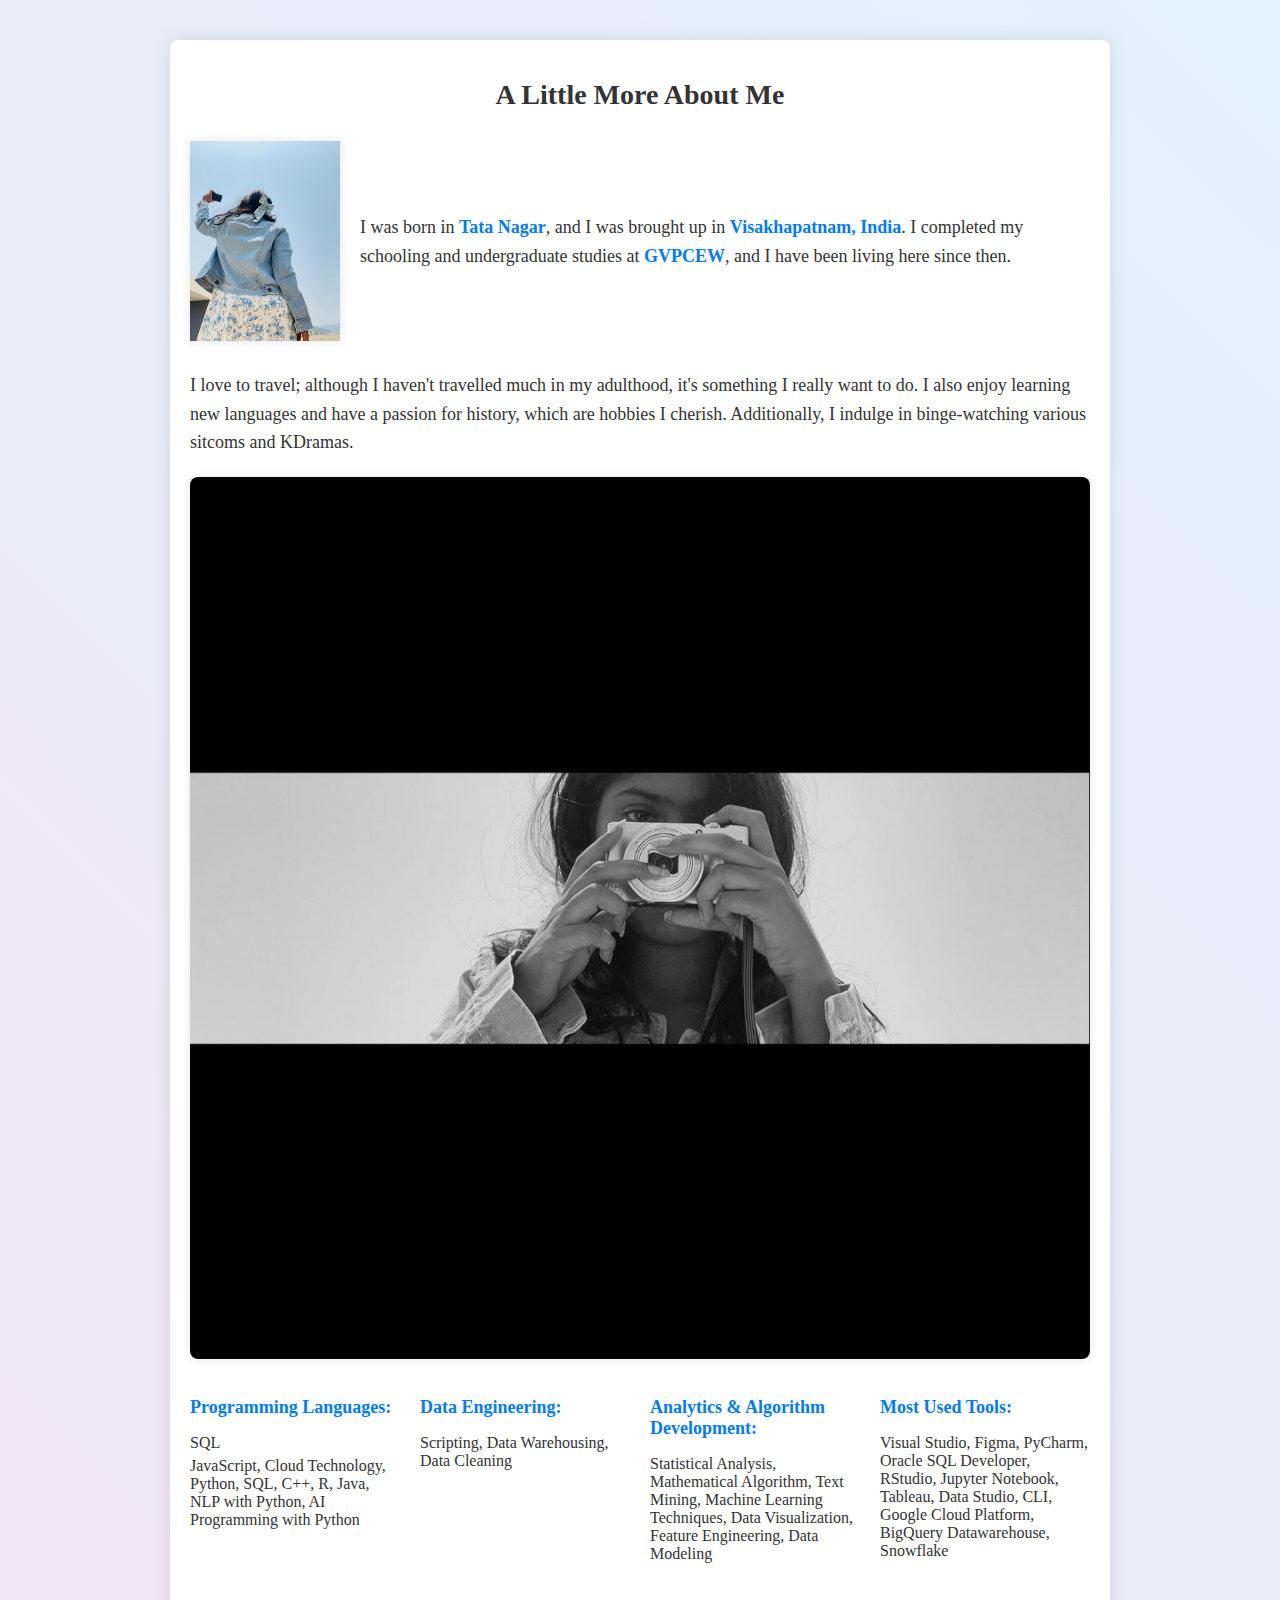
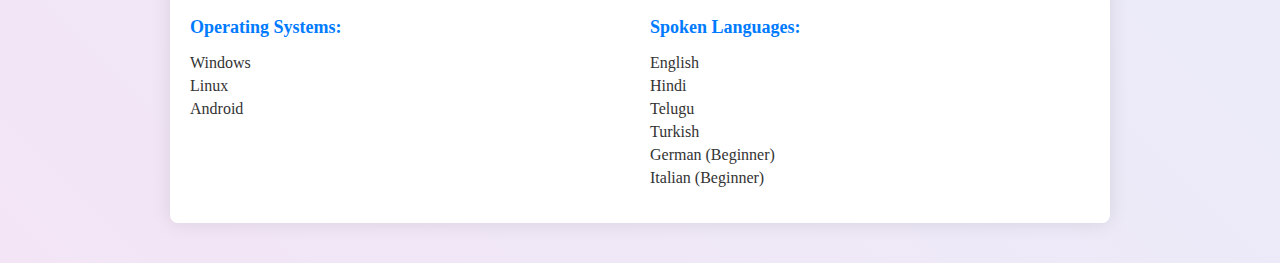
<file: about.html>
<!DOCTYPE html>
<html lang="en">
<head>
    <meta charset="UTF-8">
    <meta name="viewport" content="width=device-width, initial-scale=1.0">
    <title>Bhagyasri Uddandam - Website</title>
    <style>
        body {
            font-family: 'Times New Roman', Tahoma, Geneva, Verdana, sans-serif;
            margin: 0;
            padding: 0;
            background: linear-gradient(45deg, #f3e5f5, #e3f2fd);
            color: #333;
        }

        .container {
            max-width: 900px;
            margin: 40px auto;
            padding: 20px;
            background: #fff;
            box-shadow: 0 0 20px rgba(0, 0, 0, 0.1);
            border-radius: 8px;
        }

        header {
            text-align: center;
            margin-bottom: 30px;
        }

        h1 {
            font-size: 28px;
            color: #333;
        }

        .about h2 {
            font-size: 24px;
            color: #333;
            margin-bottom: 20px;
        }

        .about p {
            font-size: 18px; /* Increased font size */
            line-height: 1.6;
            margin-bottom: 15px;
        }

        .highlight {
            font-weight: bold;
            color: #007BFF;
        }

        .profile-container {
            display: flex;
            align-items: center;
            margin-bottom: 30px;
        }

        .profile-pic {
        width: 200px; /* Adjust width as needed */
        height: 200px; /* Adjust height as needed */
        display: block;
        margin-right: 20px;
        object-fit: contain; /* Adjust object-fit property */
        box-shadow: 0 0 10px rgba(0, 0, 0, 0.1);
    }

        .other-pic {
            width: 100%;
            max-height: 30%;
            display: block;
            margin-top: 20px;
            border-radius: 8px;
            box-shadow: 0 0 10px rgba(0, 0, 0, 0.1);
        }

        .skills {
            display: flex;
            flex-wrap: wrap;
            gap: 20px;
            margin-top: 20px;
        }

        .column {
            flex: 1;
            min-width: 200px;
        }

        .column h3 {
            font-size: 18px;
            margin-bottom: 10px;
            color: #007BFF;
        }

        .column ul {
            list-style: none;
            padding: 0;
        }

        .column li {
            margin-bottom: 5px;
            font-size: 16px;
        }

        .resume-link {
            display: block;
            text-align: center;
            margin-top: 30px;
            text-decoration: none;
            color: #007BFF;
            font-size: 16px;
            font-weight: bold;
        }

        .resume-link span {
            font-size: 18px;
        }
    </style>
</head>
<body>
    <div class="container">
        <header>
            <h1>A Little More About Me</h1>
        </header>
        <section class="about">
            <div class="profile-container">
                <img src="IMG_4538.jpg" alt="Bhagyasri" class="profile-pic">
                <p>
                    I was born in <span class="highlight">Tata Nagar</span>, and I was brought up in <span class="highlight">Visakhapatnam, India</span>. I completed my schooling and undergraduate studies at <span class="highlight">GVPCEW</span>, and I have been living here since then.
                </p>
            </div>
            <p>
                I love to travel; although I haven't travelled much in my adulthood, it's something I really want to do. I also enjoy learning new languages and have a passion for history, which are hobbies I cherish. Additionally, I indulge in binge-watching various sitcoms and KDramas.
            </p>
            <img src="image0 (7).jpeg" alt="Mountain View" class="other-pic">
            <div class="skills">
                <div class="column">
                    <h3>Programming Languages:</h3>
                    <ul>
                        <li>SQL</li>
                        <li>JavaScript, Cloud Technology, Python, SQL, C++, R, Java, NLP with Python, AI Programming with Python</li>
                    </ul>
                </div>
                <div class="column">
                    <h3>Data Engineering:</h3>
                    <ul>
                        <li>Scripting, Data Warehousing, Data Cleaning</li>
                    </ul>
                </div>
                <div class="column">
                    <h3>Analytics & Algorithm Development:</h3>
                    <ul>
                        <li>Statistical Analysis, Mathematical Algorithm, Text Mining, Machine Learning Techniques, Data Visualization, Feature Engineering, Data Modeling</li>
                    </ul>
                </div>
                <div class="column">
                    <h3>Most Used Tools:</h3>
                    <ul>
                        <li>Visual Studio, Figma, PyCharm, Oracle SQL Developer, RStudio, Jupyter Notebook, Tableau, Data Studio, CLI, Google Cloud Platform, BigQuery Datawarehouse, Snowflake</li>
                    </ul>
                </div>
                <div class="column">
                    <h3>Operating Systems:</h3>
                    <ul>
                        <li>Windows</li>
                        <li>Linux </li>
                        <li>Android </li>
                    </ul>
                </div>
                <div class="column">
                    <h3>Spoken Languages:</h3>
                    <ul>
                        <li>English</li>
                        <li>Hindi</li>
                        <li>Telugu</li>
                        <li>Turkish</li>
                        <li>German (Beginner)</li>
                        <li>Italian (Beginner)</li>
                    </ul>
                </div>
            </div>
            
           
        </section>
    </div>
</body>
</html>
</file>
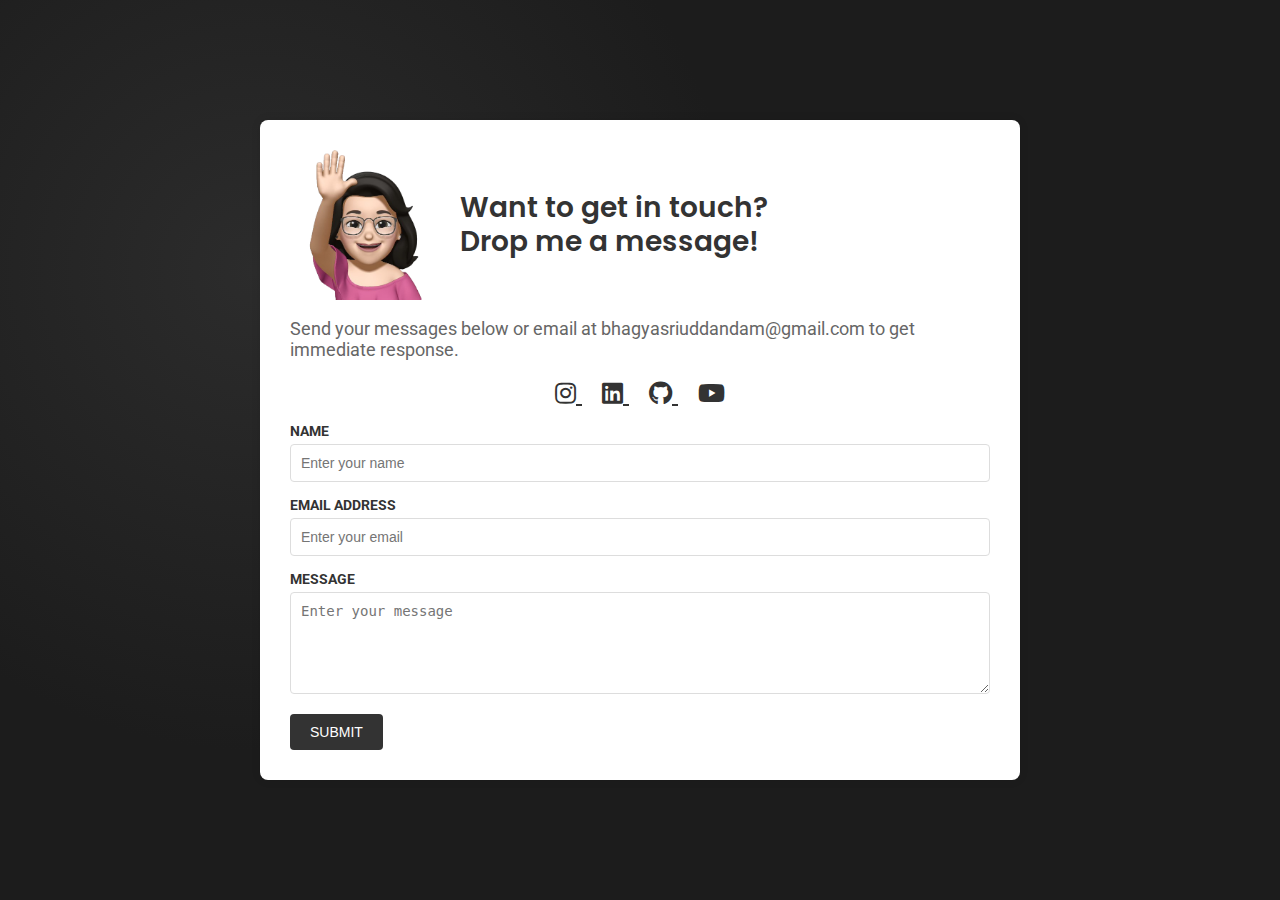
<file: connect.html>
<!DOCTYPE html>
<html lang="en">
<head>
    <meta charset="UTF-8">
    <meta name="viewport" content="width=device-width, initial-scale=1.0">
    <title>Contact Form</title>
    <link rel="stylesheet" href="https://fonts.googleapis.com/css2?family=Roboto:wght@400;700&family=Poppins:wght@600&display=swap">
    <link rel="stylesheet" href="https://cdnjs.cloudflare.com/ajax/libs/font-awesome/5.15.4/css/all.min.css">
    <style>
        body {
            font-family: 'Roboto', sans-serif;
            background: #1c1c1c;
            background: radial-gradient(circle at 20% 30%, #2c2c2c, #1c1c1c 40%),
                        radial-gradient(circle at 80% 30%, #3c3c3c, #1c1c1c 40%),
                        radial-gradient(circle at 80% 70%, #3c3c3c, #1c1c1c 40%),
                        radial-gradient(circle at 20% 70%, #4c4c4c, #1c1c1c 40%);
            background-size: cover;
            height: 100vh;
            margin: 0;
            display: flex;
            justify-content: center;
            align-items: center;
            color: white;
        }
        .container {
            max-width: 700px; 
            /* Increased width */
            
            width: 90%; /* For responsiveness */
            padding: 30px; /* Increased padding for better aesthetics */
            background-color: #ffffff;
            border-radius: 8px;
            box-shadow: 0 0 10px rgba(0, 0, 0, 0.1);
            color: #333333;
        }
        .header {
            display: flex;
            align-items: center;
            margin-bottom: 10px;
        }
        .avatar {
            width: 150px; /* Increased size */
            height: 150px; /* Increased size */
            margin-right: 20px;
        }
        h1 {
            font-family: 'Poppins', sans-serif;
            color: #333333;
            font-size: 28px;
            font-weight: 600;
            margin: 0;
            line-height: 1.2;
        }
        .subtitle {
            color: #666666;
            font-size: 18px; /* Increased size */
            margin-bottom: 20px;
        }
        form {
            display: flex;
            flex-direction: column;
        }
        label {
            margin-top: 15px;
            color: #333333;
            font-weight: bold;
            font-size: 14px;
        }
        input, textarea {
            padding: 10px;
            margin-top: 5px;
            border: 1px solid #dddddd;
            border-radius: 4px;
            font-size: 14px;
        }
        textarea {
            height: 80px; /* Reduced height */
            resize: vertical;
        }
        button {
            margin-top: 20px;
            padding: 10px 20px;
            background-color: #333333;
            color: white;
            border: none;
            border-radius: 4px;
            cursor: pointer;
            font-size: 14px;
            align-self: flex-start;
        }
        .social-media-icons {
            text-align: center;
            margin-top: 20px;
        }
        .social-icon {
            margin: 0 10px;
            font-size: 24px;
            color: #333333;
            transition: color 0.3s ease;
        }
        .social-icon:hover {
            color: #0073b1; /* Change this to your desired hover color */
        }
    </style>
</head>
<body>
    <div class="container">
        <div class="header">
            <img src="finalpic.png" alt="Avatar" class="avatar">
            <h1>Want to get in touch?<br>Drop me a message!</h1>
        </div>
        <p class="subtitle">Send your messages below or email at bhagyasriuddandam@gmail.com to get immediate response.</p>
        
        <!-- Social Media Icons -->
        <div class="social-media-icons">
            <a href="https://www.instagram.com/_.bhagyasriramarao/" target="_blank" class="social-icon">
                <i class="fab fa-instagram"></i>
            </a>
            <a href="https://www.linkedin.com/in/bhagyasri-u/"  target="_blank" class="social-icon">
                <i class="fab fa-linkedin"></i>
            </a>
            <a href="https://github.com/BhagyasriUddandam" target="_blank" class="social-icon">
                <i class="fab fa-github"></i>
            </a>
            <a href="https://www.youtube.com/@BhagyasriUddandam" target="_blank" class="social-icon">
                <i class="fab fa-youtube"></i>
            </a>
        </div>

        <form action="https://formspree.io/f/xrbzbzbd" method="POST">
            <label for="name">NAME</label>
            <input type="text" id="name" name="name" placeholder="Enter your name" required>
            
            <label for="email">EMAIL ADDRESS</label>
            <input type="email" id="email" name="email" placeholder="Enter your email" required>
            
            <label for="message">MESSAGE</label>
            <textarea id="message" name="message" placeholder="Enter your message" required></textarea>
            
            <button type="submit">SUBMIT</button>
        </form>
    </div>
</body>
</file>
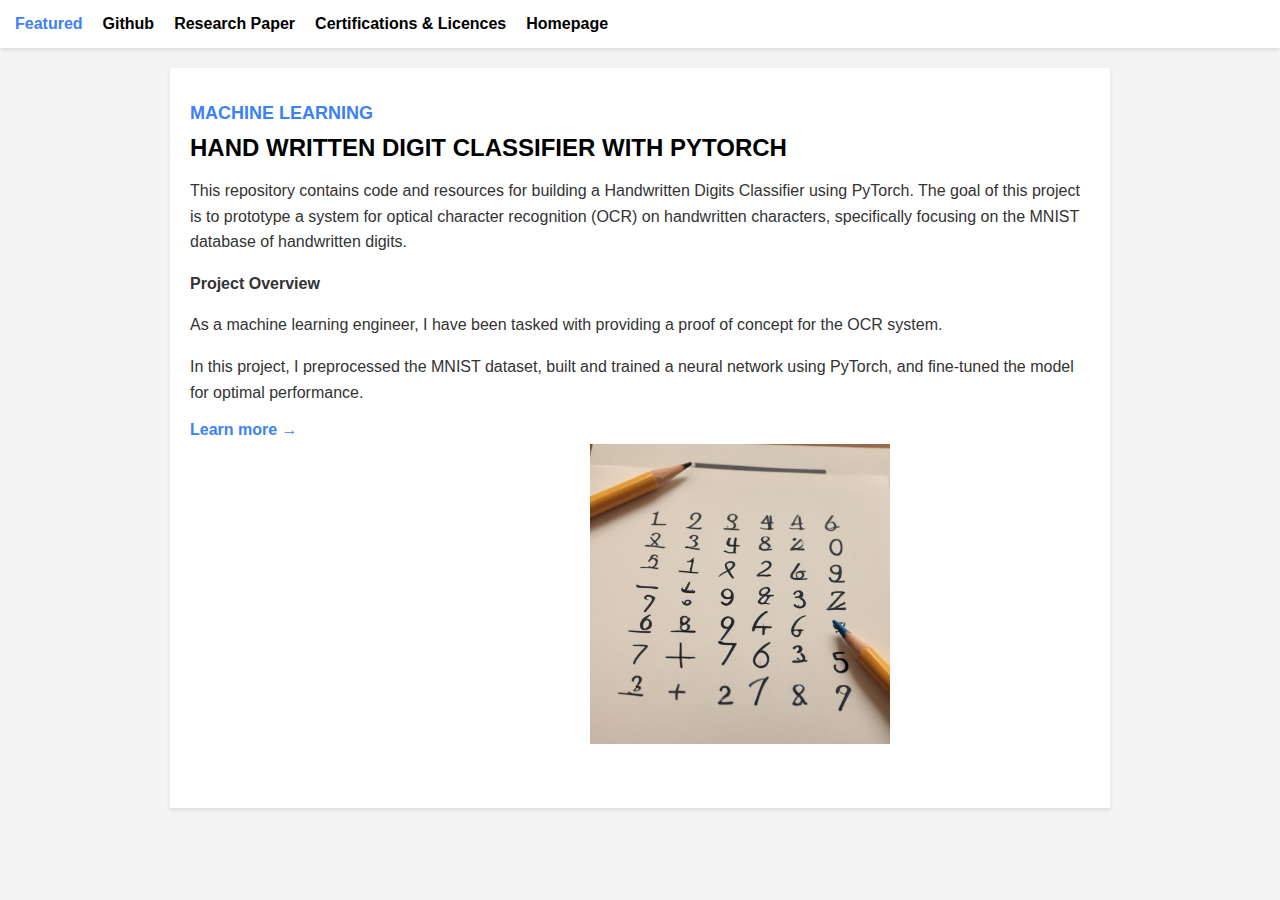
<file: projects.html>
<!DOCTYPE html>
<html lang="en">
<head>
    <meta charset="UTF-8">
    <meta name="viewport" content="width=device-width, initial-scale=1.0">
    <title>bhagyasriuddandam - portfolio</title>
    <style>
        body {
            font-family: Arial, sans-serif;
            margin: 0;
            padding: 0;
            background-color: #f4f4f4;
        }

        nav {
            background-color: #fff;
            padding: 15px;
            box-shadow: 0 2px 4px rgba(0,0,0,0.1);
        }

        nav ul {
            list-style-type: none;
            margin: 0;
            padding: 0;
            display: flex;
        }

        nav ul li {
            margin-right: 20px;
        }

        nav ul li a {
            text-decoration: none;
            color: #000;
            font-weight: bold;
            cursor: pointer;
        }

        nav ul li a.active {
            color: #3b82f6;
        }

        main {
            max-width: 900px;
            margin: 20px auto;
            padding: 20px;
            background-color: #fff;
            box-shadow: 0 2px 4px rgba(0,0,0,0.1);
        }

        .content-section {
            display: none;
        }

        .content-section.active {
            display: block;
        }

        .intro, .post {
            margin-bottom: 40px;
        }

        .intro p, .post p {
            font-size: 16px;
            color: #333;
            line-height: 1.6;
        }

        .post .category {
            color: #3b82f6;
            font-size: 14px;
            font-weight: bold;
            margin-bottom: 10px;
        }

        .post h1 {
            font-size: 24px;
            margin: 10px 0;
        }

        .post h1 a {
            text-decoration: none;
            color: #000;
        }

        .post img {
            width: auto;
            max-width: 60%; /* Limit maximum width to 40% of its container */
            height: auto;
            max-height: 300px;
            margin-top: 5px;
            margin-left: 400px; /* Move image slightly to the right */
            /* Alternatively, you can use float: right; to align the image to the right */
            /* float: right; */
        }

        .learn-more {
            display: block;
            margin-top: 10px;
            color: #3b82f6;
            text-decoration: none;
            font-weight: bold;
        }

        .github-link {
            text-align: center; /* Center align the content */
            margin-top: 40px; /* Adjust spacing from the intro text */
        }

        .github-link img {
            width: 100px; /* Set the size of the GitHub icon */
            height: 100px;
            margin-bottom: 10px; /* Spacing between icon and text */
        }

        .click-me {
            margin-top: 10px; /* Adjust spacing between text and arrow */
            font-weight: bold; /* Make the text bold */
        }

        .arrow-up {
            width: 0;
            height: 0;
            border-left: 10px solid transparent;
            border-right: 10px solid transparent;
            border-bottom: 10px solid #333; /* Color of the arrow */
            margin: 5px auto; /* Center align the arrow */
        }

        .post h2.category {
            font-size: 18px; /* Increase font size */
        }
        .certifications-list {
            list-style-type: none;
            padding: 0;
        }

        .certifications-list li {
            margin-bottom: 10px;
        }

        .certifications-list li a {
            text-decoration: none;
            color: #9ec5ed;
            font-weight: bold;
            transition: color 0.3s ease;
        }

        .certifications-list li a:hover {
            color: #0d0d0e;
        }
    </style>
</head>
<body>
    <nav>
        <ul>
            <li><a id="featured-tab" class="active">Featured</a></li>
            <li><a id="github-tab">Github</a></li>
            <li><a id="blog-tab">Research Paper</a></li>
            <li><a id="certif-tab">Certifications & Licences</a></li>
            <li><a href="index.html">Homepage</a></li>
        </ul>
    </nav>
    <main>
        <section id="featured-section" class="content-section active">
            <section class="post">
                <h2 class="category">MACHINE LEARNING</h2>
                <h1><a href="#" target="_blank">HAND WRITTEN DIGIT CLASSIFIER WITH PYTORCH</a></h1>
                <p>This repository contains code and resources for building a Handwritten Digits Classifier using PyTorch. The goal of this project is to prototype a system for optical character recognition (OCR) on handwritten characters, specifically focusing on the MNIST database of handwritten digits.</p>
                <p><strong>Project Overview</strong></p>
                <p>As a machine learning engineer, I have been tasked with providing a proof of concept for the OCR system.</p>
                <p>In this project, I preprocessed the MNIST dataset, built and trained a neural network using PyTorch, and fine-tuned the model for optimal performance.</p>
                <a class="learn-more" href="https://github.com/BhagyasriUddandam/HandWrittenDigitClassifierwithPytorch" target="_blank">Learn more →</a>
                <img src="handwritten.jpeg" alt="Handwritten Digit Classifier with PyTorch">
            </section>
        </section>

        <section id="github-section" class="content-section">
            <div class="github-link">
                <a href="https://github.com/BhagyasriUddandam" target="_blank">
                    <img src="github.png" alt="GitHub Profile">
                </a>
                <p class="click-me">Click me</p>
                <div class="arrow-up"></div>
                <p>My GitHub contains some public and private repositories. Hope it helps!</p>
            </div>
        </section>

        <section id="blog-section" class="content-section">
            <div class="intro">
                <p>Following up on my interests in <strong>Machine learning</strong> and <strong>Big Data</strong>, I explore various topics through research and practical applications. One such exploration is detailed in the paper titled:</p>
            </div>
            <div class="post">
                <h2 class="category">Machine Learning Exploration of Bank Marketing Data with Apache Spark - IJRASET [PAPER ID: IJRASE8T61287]</h2>
                <p>Banks leverage advanced analytics provided by Apache Spark to enhance customer service and optimize marketing strategies. This paper integrates machine learning techniques to gain insights into consumer behavior through predictive modeling and efficient data processing. Key topics include customer segmentation, predictive modeling, and personalized marketing. PySpark's user-friendly interface and Spark's scalability support tactics related to growth, customer acquisition, and retention.</p>
                <p>Keywords: Banks, Machine Learning, Predictive Modeling, Client Behavior, Marketing Strategies, Personalized Marketing, Data Processing, Scalability.</p>
                <p><a class="learn-more" href="https://www.ijraset.com/best-journal/machine-learning-exploration-of-bank-marketing-data-with-apache-spark" target="_blank">Read the research paper →</a></p>
                <img src="image0 (4).jpeg" alt="Certificate of Recognition">
                <p><a href="doc.pdf" download>Download the PDF of the paper</a></p>
            </div>
        </section>

        <section id="certif-section" class="content-section">
            <div class="intro">
                <p>View credentials for my certifications and licenses:</p>
                <ul>
                    <li><a href="https://www.udacity.com/certificate/e/f391c0da-6c23-11ee-a7fe-57e94299f15e" target="_blank">AI Programming with Python Nanodegree (UDACITY)</a></li>
                    <li><a href="https://verify.skilljar.com/c/2h3qyy35sh4f" target="_blank">Zscaler Cybersecurity Fundamentals Associate Course License</a></li>
                    <li><a href="https://www.linkedin.com/learning/certificates/588e75fec88408f64b3ee7acceace52871cba928763dd6a4c910e05a88e87809" target="_blank">Career Essentials in Data Analysis by Microsoft and LinkedIn</a></li>
                    <li><a href="https://www.cloudskillsboost.google/public_profiles/6c1dce21-eed0-4198-b4a8-d000af632751" target="_blank">Completed Google Cloud Career Practitioners Campaign (GCCP) pathway in Cloud skills boost</a></li>
                    <li><a href="https://www.linkedin.com/learning/certificates/4162b52e807e98d23cb20ad700542ac99d1ef2a6e0a593b8d0ab7dd22120db71" target="_blank">Certification in Cybersecurity with Cloud Computing from International Institute of Business Analytics</a></li>
                    <li><a href="https://www.udemy.com/certificate/UC-74a6f464-a288-4c1c-bd0d-59b2e1f6032e/" target="_blank">GCP for Beginners - Become a Google Cloud Digital Leader</a></li>
                </ul>
            </div>
        </section>

    </main>
    <script>
        document.getElementById('featured-tab').addEventListener('click', function() {
            showSection('featured-section');
            setActiveTab(this);
        });

        document.getElementById('github-tab').addEventListener('click', function() {
            showSection('github-section');
            setActiveTab(this);
        });

        document.getElementById('blog-tab').addEventListener('click', function() {
            showSection('blog-section');
            setActiveTab(this);
        });

        document.getElementById('certif-tab').addEventListener('click', function() {
            showSection('certif-section');
            setActiveTab(this);
        });

        function showSection(sectionId) {
            document.querySelectorAll('.content-section').forEach(function(section) {
                section.classList.remove('active');
            });
            document.getElementById(sectionId).classList.add('active');
        }

        function setActiveTab(activeTab) {
            document.querySelectorAll('nav ul li a').forEach(function(tab) {
                tab.classList.remove('active');
            });
            activeTab.classList.add('active');
        }
    </script>
</body>
</html>
</file>
